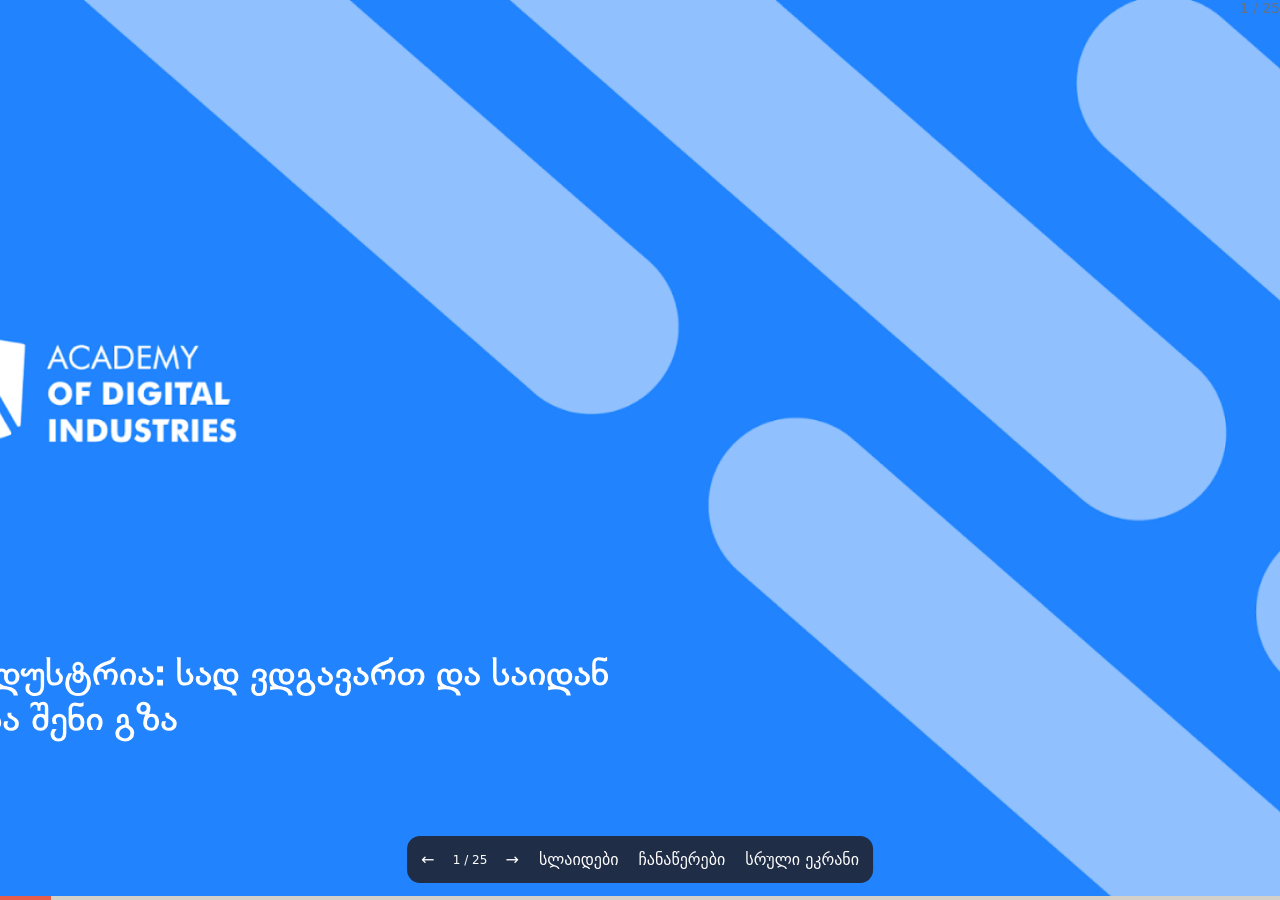
<file: workshop_01/index.html>
<!doctype html>
<html lang="ka">
<head>
  <meta charset="UTF-8"><meta name="viewport" content="width=device-width, initial-scale=1.0">
  <meta name="description" content="ვორკშოპი 1: AI-ს ამბავი"><title>ვორკშოპი 1: AI-ს ამბავი</title>
  <link rel="stylesheet" href="styles.css">
</head>
<body>
  <main class="deck-shell" aria-label="ვორკშოპი 1: AI-ს ამბავი პრეზენტაცია">
    <section id="stage" class="stage" aria-live="polite"></section>
    <aside id="notes" class="notes" aria-label="სპიკერის ჩანაწერები" hidden></aside>
    <div class="progress" aria-hidden="true"><span id="progressBar"></span></div>
    <nav class="controls" aria-label="პრეზენტაციის მართვა">
      <button id="prevButton" class="icon-button" type="button" aria-label="წინა სლაიდი">←</button><span id="counter" class="counter" aria-live="polite"></span>
      <button id="nextButton" class="icon-button" type="button" aria-label="შემდეგი სლაიდი">→</button><button id="overviewButton" class="text-button" type="button">სლაიდები</button>
      <button id="notesButton" class="text-button" type="button">ჩანაწერები</button><button id="fullscreenButton" class="text-button" type="button">სრული ეკრანი</button>
    </nav>
  </main>
  <dialog id="overview" class="overview-dialog" aria-label="სლაიდების მიმოხილვა"><div class="overview-header"><h2>სლაიდების მიმოხილვა</h2><button id="closeOverview" class="icon-button" type="button" aria-label="დახურვა">×</button></div><div id="overviewGrid" class="overview-grid"></div></dialog>
  <script src="app.js"></script>
</body>
</html>
</file>
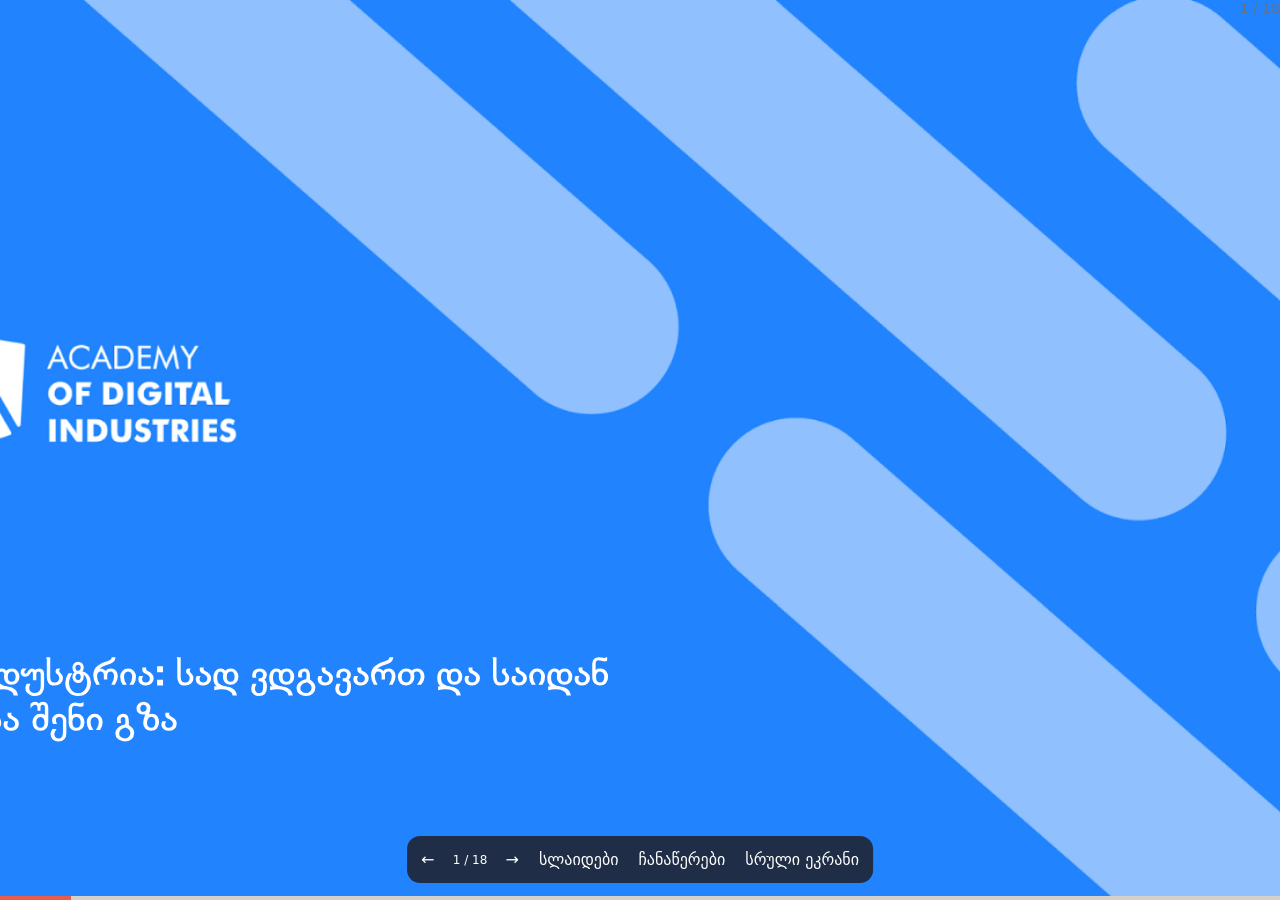
<file: workshop_02/index.html>
<!doctype html>
<html lang="ka">
<head>
  <meta charset="UTF-8">
  <meta name="viewport" content="width=device-width, initial-scale=1.0">
  <meta name="description" content="AI ბიზნესში და AI ყოველდღე">
  <title>ვორკშოპი 2</title>
  <link rel="stylesheet" href="../workshop_01/styles.css">
  <link rel="stylesheet" href="../workshops.css">
</head>
<body>
  <main class="deck-shell" aria-label="ვორკშოპის პრეზენტაცია">
    <section id="stage" class="stage" aria-live="polite"></section>
    <aside id="notes" class="notes" aria-label="სპიკერის ჩანაწერები" hidden></aside>
    <div class="progress" aria-hidden="true"><span id="progressBar"></span></div>
    <nav class="controls" aria-label="პრეზენტაციის მართვა">
      <button id="prevButton" class="icon-button" type="button" aria-label="წინა სლაიდი">←</button>
      <span id="counter" class="counter" aria-live="polite"></span>
      <button id="nextButton" class="icon-button" type="button" aria-label="შემდეგი სლაიდი">→</button>
      <button id="overviewButton" class="text-button" type="button">სლაიდები</button>
      <button id="notesButton" class="text-button" type="button">ჩანაწერები</button>
      <button id="fullscreenButton" class="text-button" type="button">სრული ეკრანი</button>
    </nav>
  </main>
  <dialog id="overview" class="overview-dialog" aria-label="სლაიდების მიმოხილვა">
    <div class="overview-header"><h2>სლაიდების მიმოხილვა</h2><button id="closeOverview" class="icon-button" type="button" aria-label="დახურვა">×</button></div>
    <div id="overviewGrid" class="overview-grid"></div>
  </dialog>
  <script src="../workshops.js"></script>
  <script src="../workshop_deck.js"></script>
</body>
</html>
</file>
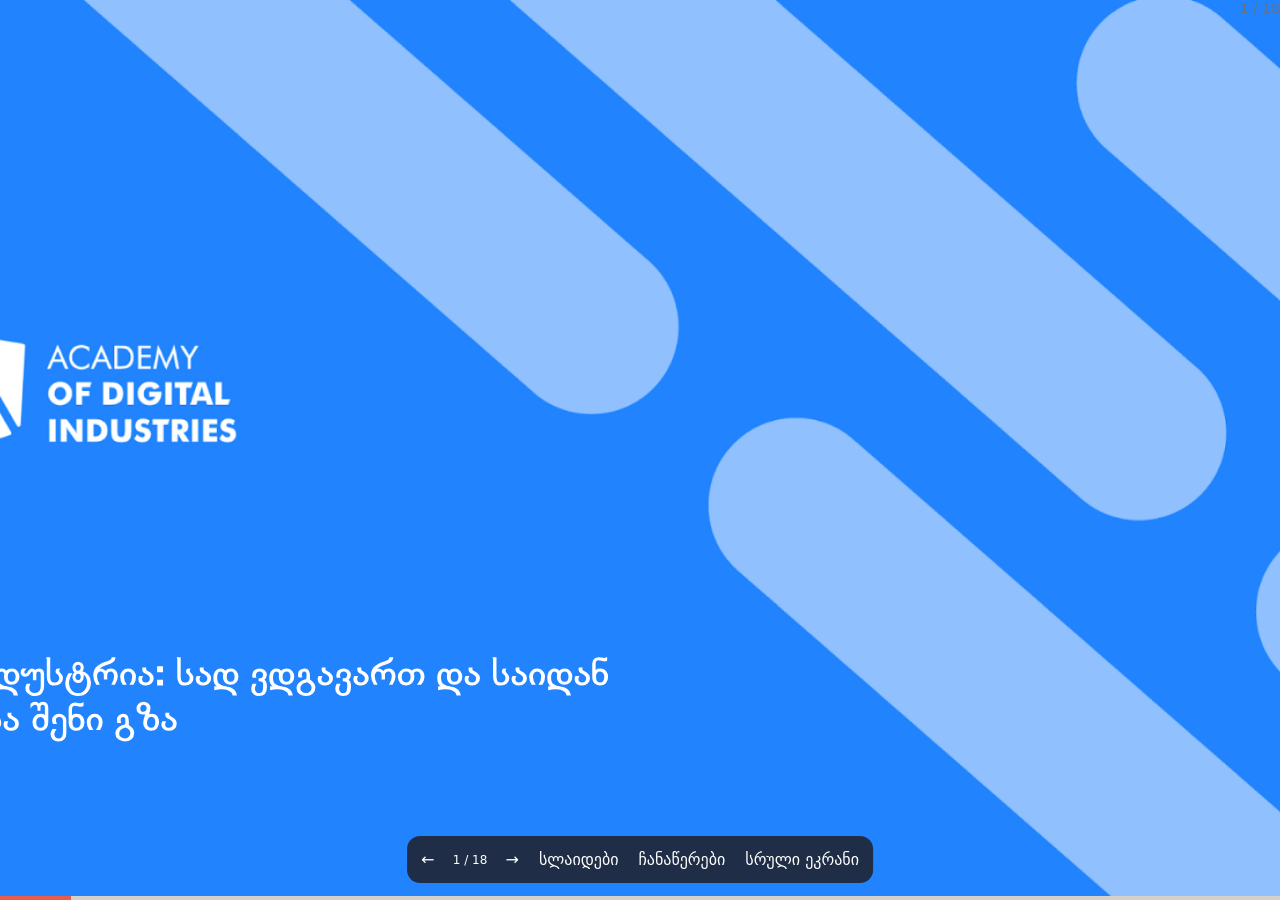
<file: workshop_03/index.html>
<!doctype html>
<html lang="ka">
<head>
  <meta charset="UTF-8">
  <meta name="viewport" content="width=device-width, initial-scale=1.0">
  <meta name="description" content="პრომპტის ინჟინერია და ვიზუალური კონტენტის შექმნა">
  <title>ვორკშოპი 3</title>
  <link rel="stylesheet" href="../workshop_01/styles.css">
  <link rel="stylesheet" href="../workshops.css">
</head>
<body>
  <main class="deck-shell" aria-label="ვორკშოპის პრეზენტაცია">
    <section id="stage" class="stage" aria-live="polite"></section>
    <aside id="notes" class="notes" aria-label="სპიკერის ჩანაწერები" hidden></aside>
    <div class="progress" aria-hidden="true"><span id="progressBar"></span></div>
    <nav class="controls" aria-label="პრეზენტაციის მართვა">
      <button id="prevButton" class="icon-button" type="button" aria-label="წინა სლაიდი">←</button>
      <span id="counter" class="counter" aria-live="polite"></span>
      <button id="nextButton" class="icon-button" type="button" aria-label="შემდეგი სლაიდი">→</button>
      <button id="overviewButton" class="text-button" type="button">სლაიდები</button>
      <button id="notesButton" class="text-button" type="button">ჩანაწერები</button>
      <button id="fullscreenButton" class="text-button" type="button">სრული ეკრანი</button>
    </nav>
  </main>
  <dialog id="overview" class="overview-dialog" aria-label="სლაიდების მიმოხილვა">
    <div class="overview-header"><h2>სლაიდების მიმოხილვა</h2><button id="closeOverview" class="icon-button" type="button" aria-label="დახურვა">×</button></div>
    <div id="overviewGrid" class="overview-grid"></div>
  </dialog>
  <script src="../workshops.js"></script>
  <script src="../workshop_deck.js"></script>
</body>
</html>
</file>
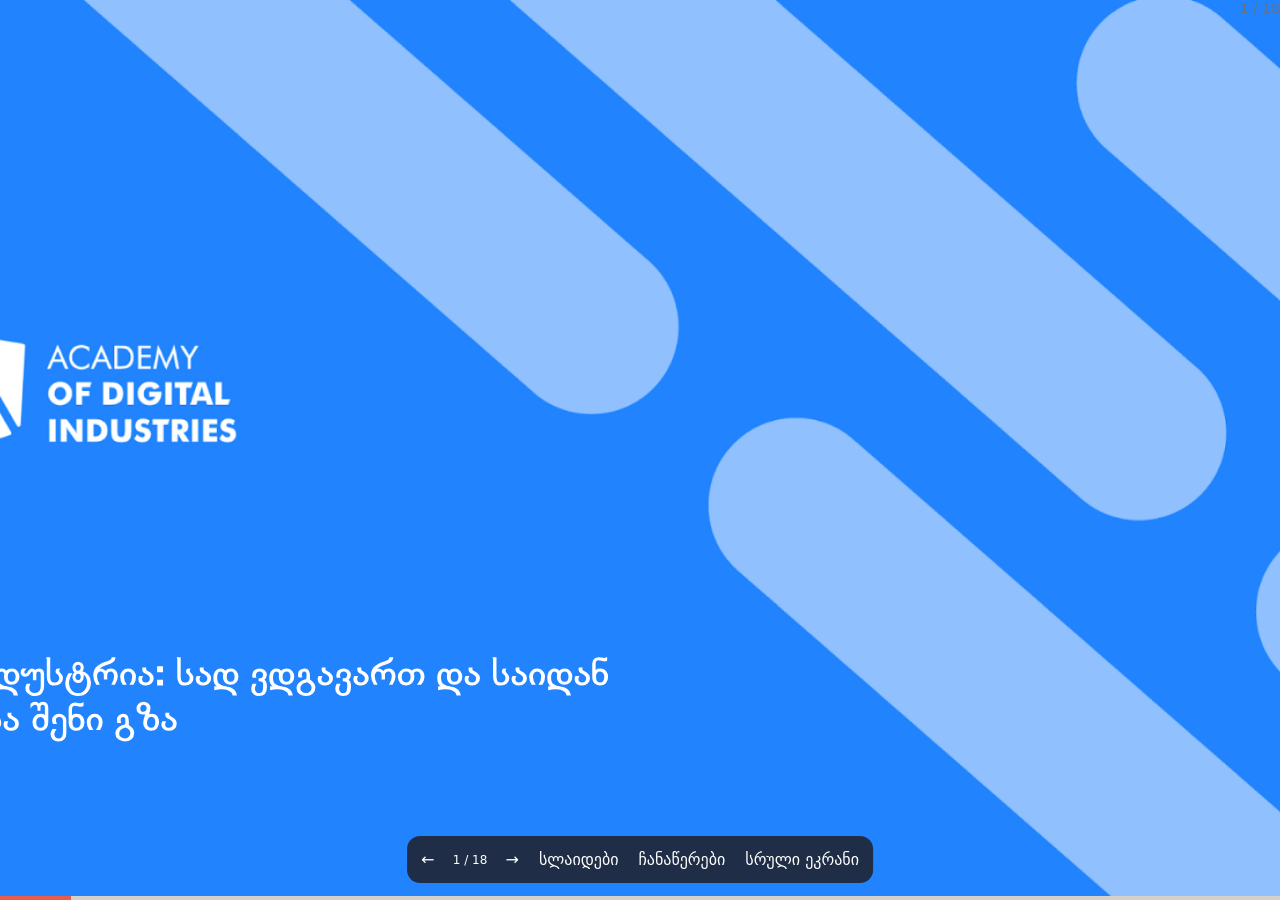
<file: workshop_04/index.html>
<!doctype html>
<html lang="ka">
<head>
  <meta charset="UTF-8">
  <meta name="viewport" content="width=device-width, initial-scale=1.0">
  <meta name="description" content="E-commerce და სოციალური მედია: რეკომენდაციული სისტემები და პერსონალიზაცია">
  <title>ვორკშოპი 4</title>
  <link rel="stylesheet" href="../workshop_01/styles.css">
  <link rel="stylesheet" href="../workshops.css">
</head>
<body>
  <main class="deck-shell" aria-label="ვორკშოპის პრეზენტაცია">
    <section id="stage" class="stage" aria-live="polite"></section>
    <aside id="notes" class="notes" aria-label="სპიკერის ჩანაწერები" hidden></aside>
    <div class="progress" aria-hidden="true"><span id="progressBar"></span></div>
    <nav class="controls" aria-label="პრეზენტაციის მართვა">
      <button id="prevButton" class="icon-button" type="button" aria-label="წინა სლაიდი">←</button>
      <span id="counter" class="counter" aria-live="polite"></span>
      <button id="nextButton" class="icon-button" type="button" aria-label="შემდეგი სლაიდი">→</button>
      <button id="overviewButton" class="text-button" type="button">სლაიდები</button>
      <button id="notesButton" class="text-button" type="button">ჩანაწერები</button>
      <button id="fullscreenButton" class="text-button" type="button">სრული ეკრანი</button>
    </nav>
  </main>
  <dialog id="overview" class="overview-dialog" aria-label="სლაიდების მიმოხილვა">
    <div class="overview-header"><h2>სლაიდების მიმოხილვა</h2><button id="closeOverview" class="icon-button" type="button" aria-label="დახურვა">×</button></div>
    <div id="overviewGrid" class="overview-grid"></div>
  </dialog>
  <script src="../workshops.js"></script>
  <script src="../workshop_deck.js"></script>
</body>
</html>
</file>
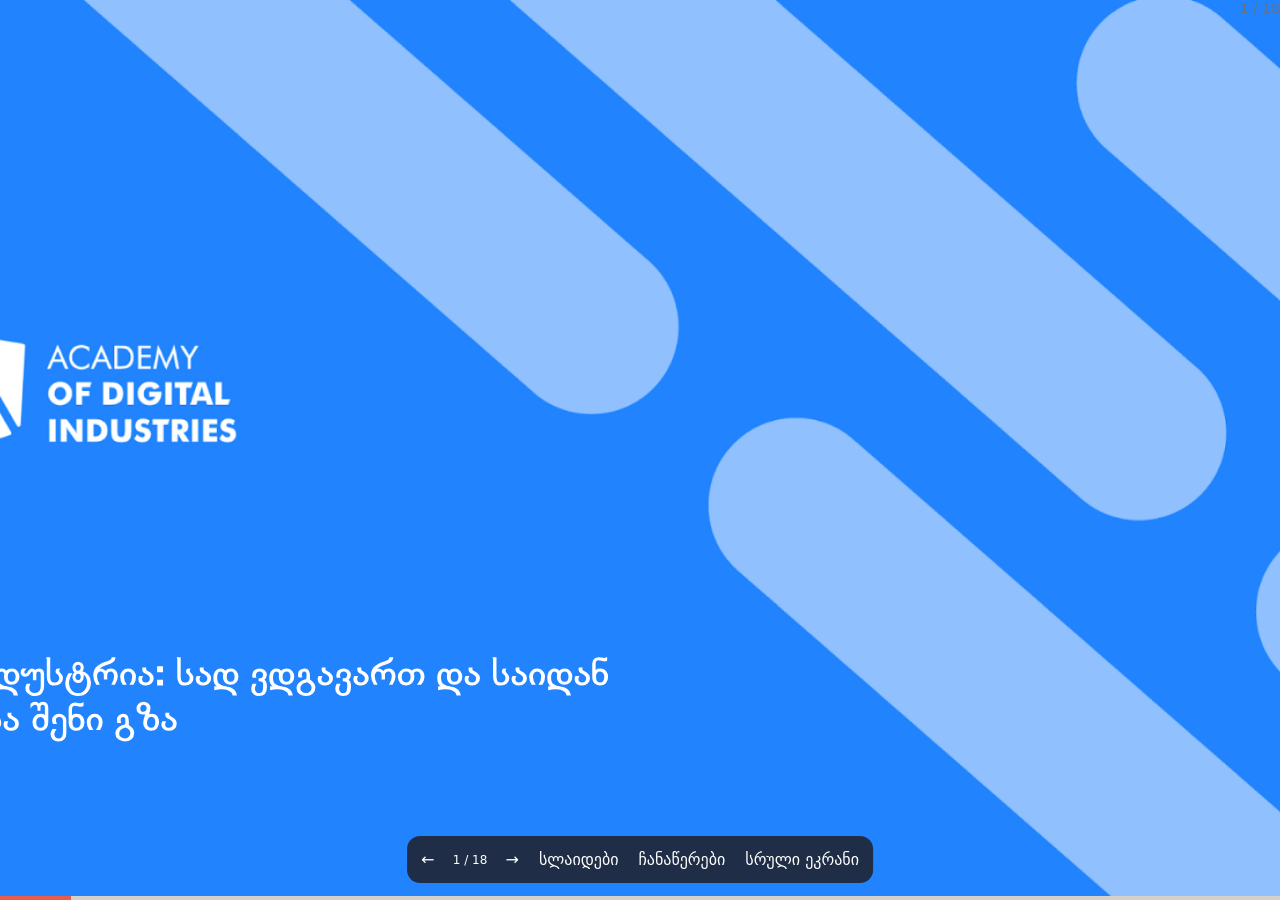
<file: workshop_05/index.html>
<!doctype html>
<html lang="ka">
<head>
  <meta charset="UTF-8">
  <meta name="viewport" content="width=device-width, initial-scale=1.0">
  <meta name="description" content="ყოველდღიური ამოცანების ავტომატიზაცია AI-ით და Zapier-ით">
  <title>ვორკშოპი 5</title>
  <link rel="stylesheet" href="../workshop_01/styles.css">
  <link rel="stylesheet" href="../workshops.css">
</head>
<body>
  <main class="deck-shell" aria-label="ვორკშოპის პრეზენტაცია">
    <section id="stage" class="stage" aria-live="polite"></section>
    <aside id="notes" class="notes" aria-label="სპიკერის ჩანაწერები" hidden></aside>
    <div class="progress" aria-hidden="true"><span id="progressBar"></span></div>
    <nav class="controls" aria-label="პრეზენტაციის მართვა">
      <button id="prevButton" class="icon-button" type="button" aria-label="წინა სლაიდი">←</button>
      <span id="counter" class="counter" aria-live="polite"></span>
      <button id="nextButton" class="icon-button" type="button" aria-label="შემდეგი სლაიდი">→</button>
      <button id="overviewButton" class="text-button" type="button">სლაიდები</button>
      <button id="notesButton" class="text-button" type="button">ჩანაწერები</button>
      <button id="fullscreenButton" class="text-button" type="button">სრული ეკრანი</button>
    </nav>
  </main>
  <dialog id="overview" class="overview-dialog" aria-label="სლაიდების მიმოხილვა">
    <div class="overview-header"><h2>სლაიდების მიმოხილვა</h2><button id="closeOverview" class="icon-button" type="button" aria-label="დახურვა">×</button></div>
    <div id="overviewGrid" class="overview-grid"></div>
  </dialog>
  <script src="../workshops.js"></script>
  <script src="../workshop_deck.js"></script>
</body>
</html>
</file>
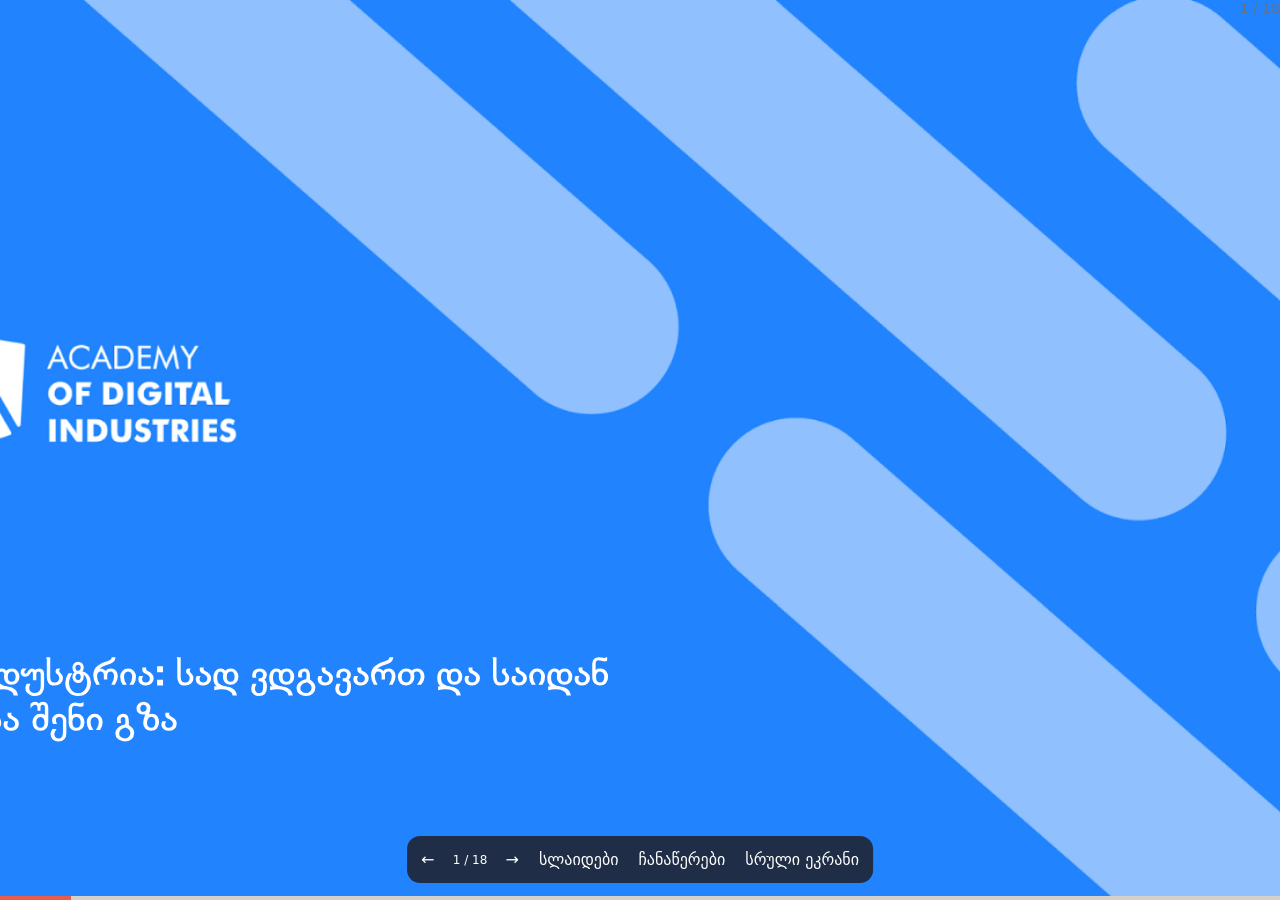
<file: workshop_06/index.html>
<!doctype html>
<html lang="ka">
<head>
  <meta charset="UTF-8">
  <meta name="viewport" content="width=device-width, initial-scale=1.0">
  <meta name="description" content="AI მონაცემთა ანალიზისა და გადაწყვეტილების მხარდაჭერისთვის">
  <title>ვორკშოპი 6</title>
  <link rel="stylesheet" href="../workshop_01/styles.css">
  <link rel="stylesheet" href="../workshops.css">
</head>
<body>
  <main class="deck-shell" aria-label="ვორკშოპის პრეზენტაცია">
    <section id="stage" class="stage" aria-live="polite"></section>
    <aside id="notes" class="notes" aria-label="სპიკერის ჩანაწერები" hidden></aside>
    <div class="progress" aria-hidden="true"><span id="progressBar"></span></div>
    <nav class="controls" aria-label="პრეზენტაციის მართვა">
      <button id="prevButton" class="icon-button" type="button" aria-label="წინა სლაიდი">←</button>
      <span id="counter" class="counter" aria-live="polite"></span>
      <button id="nextButton" class="icon-button" type="button" aria-label="შემდეგი სლაიდი">→</button>
      <button id="overviewButton" class="text-button" type="button">სლაიდები</button>
      <button id="notesButton" class="text-button" type="button">ჩანაწერები</button>
      <button id="fullscreenButton" class="text-button" type="button">სრული ეკრანი</button>
    </nav>
  </main>
  <dialog id="overview" class="overview-dialog" aria-label="სლაიდების მიმოხილვა">
    <div class="overview-header"><h2>სლაიდების მიმოხილვა</h2><button id="closeOverview" class="icon-button" type="button" aria-label="დახურვა">×</button></div>
    <div id="overviewGrid" class="overview-grid"></div>
  </dialog>
  <script src="../workshops.js"></script>
  <script src="../workshop_deck.js"></script>
</body>
</html>
</file>
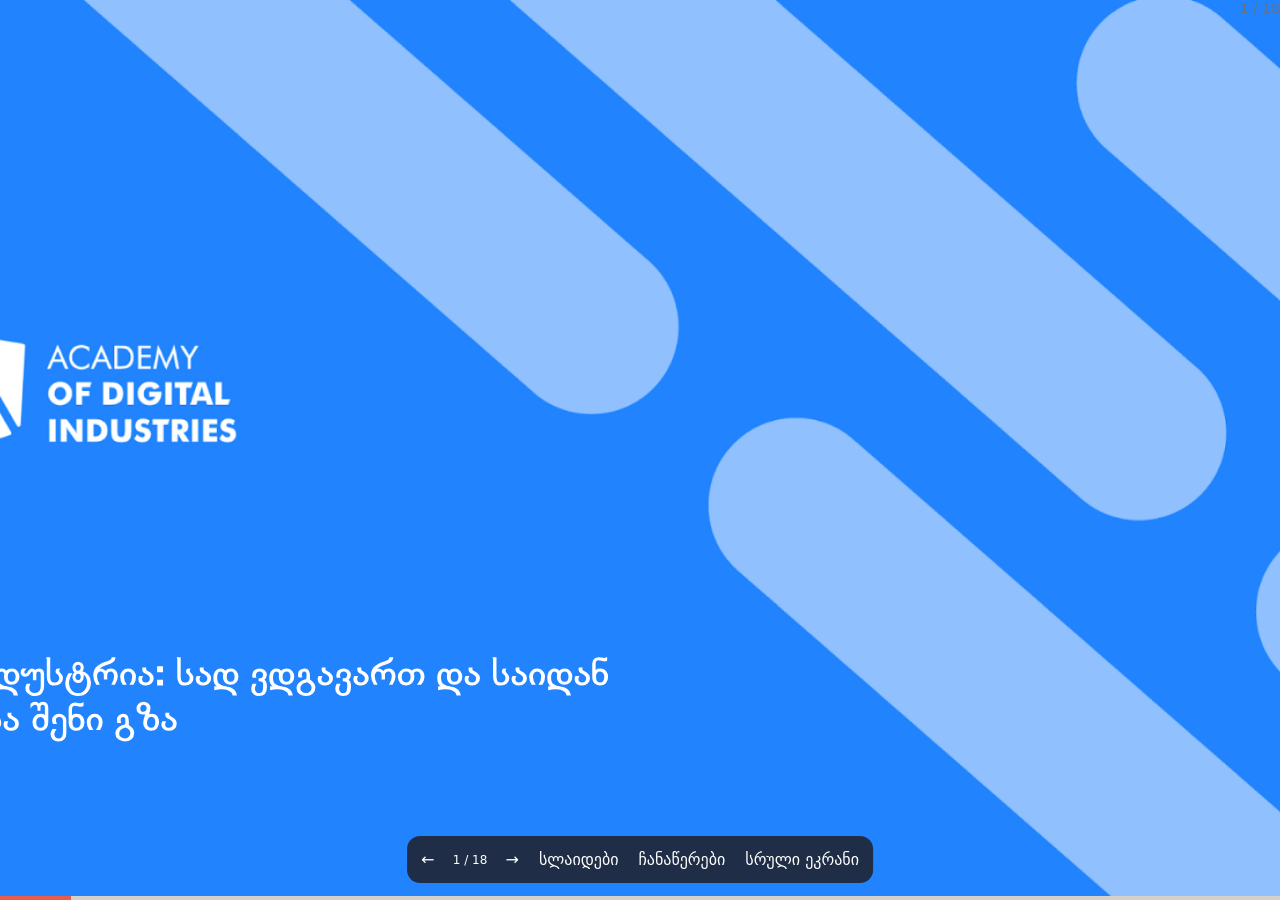
<file: workshop_07/index.html>
<!doctype html>
<html lang="ka">
<head>
  <meta charset="UTF-8">
  <meta name="viewport" content="width=device-width, initial-scale=1.0">
  <meta name="description" content="Voice AI: პოდკასტები, აუდიოწიგნები და ასისტენტები">
  <title>ვორკშოპი 7</title>
  <link rel="stylesheet" href="../workshop_01/styles.css">
  <link rel="stylesheet" href="../workshops.css">
</head>
<body>
  <main class="deck-shell" aria-label="ვორკშოპის პრეზენტაცია">
    <section id="stage" class="stage" aria-live="polite"></section>
    <aside id="notes" class="notes" aria-label="სპიკერის ჩანაწერები" hidden></aside>
    <div class="progress" aria-hidden="true"><span id="progressBar"></span></div>
    <nav class="controls" aria-label="პრეზენტაციის მართვა">
      <button id="prevButton" class="icon-button" type="button" aria-label="წინა სლაიდი">←</button>
      <span id="counter" class="counter" aria-live="polite"></span>
      <button id="nextButton" class="icon-button" type="button" aria-label="შემდეგი სლაიდი">→</button>
      <button id="overviewButton" class="text-button" type="button">სლაიდები</button>
      <button id="notesButton" class="text-button" type="button">ჩანაწერები</button>
      <button id="fullscreenButton" class="text-button" type="button">სრული ეკრანი</button>
    </nav>
  </main>
  <dialog id="overview" class="overview-dialog" aria-label="სლაიდების მიმოხილვა">
    <div class="overview-header"><h2>სლაიდების მიმოხილვა</h2><button id="closeOverview" class="icon-button" type="button" aria-label="დახურვა">×</button></div>
    <div id="overviewGrid" class="overview-grid"></div>
  </dialog>
  <script src="../workshops.js"></script>
  <script src="../workshop_deck.js"></script>
</body>
</html>
</file>
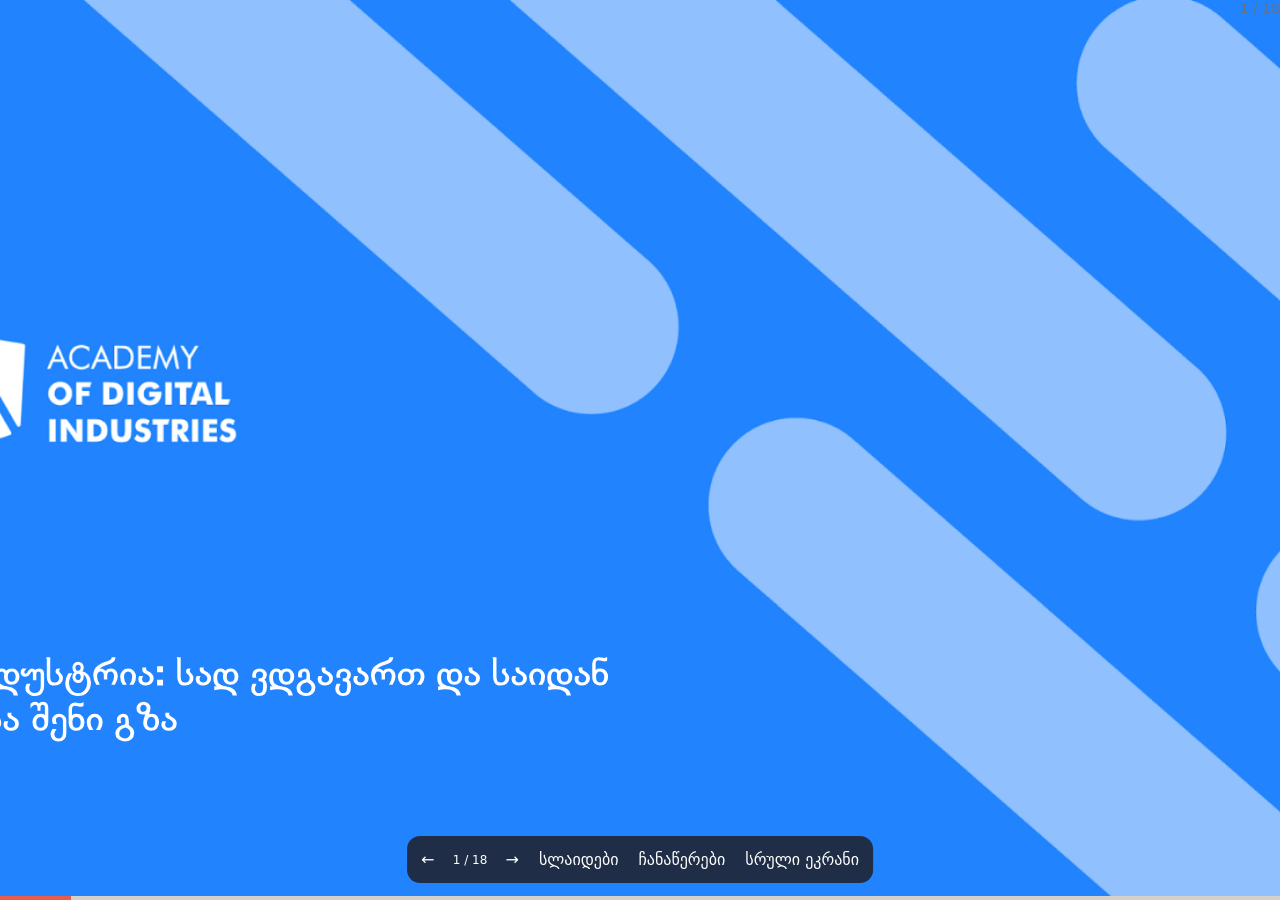
<file: workshop_08/index.html>
<!doctype html>
<html lang="ka">
<head>
  <meta charset="UTF-8">
  <meta name="viewport" content="width=device-width, initial-scale=1.0">
  <meta name="description" content="AI ვიდეოების შექმნა Synthesia-ით">
  <title>ვორკშოპი 8</title>
  <link rel="stylesheet" href="../workshop_01/styles.css">
  <link rel="stylesheet" href="../workshops.css">
</head>
<body>
  <main class="deck-shell" aria-label="ვორკშოპის პრეზენტაცია">
    <section id="stage" class="stage" aria-live="polite"></section>
    <aside id="notes" class="notes" aria-label="სპიკერის ჩანაწერები" hidden></aside>
    <div class="progress" aria-hidden="true"><span id="progressBar"></span></div>
    <nav class="controls" aria-label="პრეზენტაციის მართვა">
      <button id="prevButton" class="icon-button" type="button" aria-label="წინა სლაიდი">←</button>
      <span id="counter" class="counter" aria-live="polite"></span>
      <button id="nextButton" class="icon-button" type="button" aria-label="შემდეგი სლაიდი">→</button>
      <button id="overviewButton" class="text-button" type="button">სლაიდები</button>
      <button id="notesButton" class="text-button" type="button">ჩანაწერები</button>
      <button id="fullscreenButton" class="text-button" type="button">სრული ეკრანი</button>
    </nav>
  </main>
  <dialog id="overview" class="overview-dialog" aria-label="სლაიდების მიმოხილვა">
    <div class="overview-header"><h2>სლაიდების მიმოხილვა</h2><button id="closeOverview" class="icon-button" type="button" aria-label="დახურვა">×</button></div>
    <div id="overviewGrid" class="overview-grid"></div>
  </dialog>
  <script src="../workshops.js"></script>
  <script src="../workshop_deck.js"></script>
</body>
</html>
</file>
<file: workshop_01/styles.css>
:root{--ink:#202534;--paper:#fffdf8;--muted:#687084;--coral:#e75d4c;--blue:#536df5;--mint:#2ba88b;--line:#dedbd2}*{box-sizing:border-box}body{margin:0;background:#202534;color:var(--ink);font-family:"Noto Sans Georgian","DejaVu Sans",sans-serif}button{font:inherit;cursor:pointer}button:focus-visible{outline:3px solid var(--blue);outline-offset:3px}.deck-shell{height:100vh;overflow:hidden;background:var(--paper)}.stage{height:100%;padding:clamp(32px,5vw,84px) clamp(28px,7vw,120px) 78px}.slide{max-width:1680px;height:100%;margin:auto;display:flex;flex-direction:column;justify-content:center;gap:clamp(18px,3vh,34px);position:relative}.number{position:absolute;right:0;top:0;font-size:14px;color:var(--muted)}.eyebrow{font-size:14px;font-weight:700;letter-spacing:.08em;text-transform:uppercase;color:var(--coral)}h1,h2,h3,p{margin:0}h1{max-width:1000px;font-size:clamp(42px,6vw,100px);line-height:1.08;letter-spacing:-.05em}h2{font-size:clamp(34px,4.5vw,70px);line-height:1.08;letter-spacing:-.04em}h3{font-size:clamp(18px,2vw,27px)}.lead{max-width:880px;font-size:clamp(18px,2vw,30px);line-height:1.45;color:#475061}.two{display:grid;grid-template-columns:1fr 1fr;gap:clamp(28px,6vw,95px);align-items:center}.bullets{padding:0;margin:0;list-style:none;display:grid;gap:12px;font-size:clamp(17px,1.7vw,25px);line-height:1.35}.bullets li{display:flex;gap:12px}.bullets li:before{content:"";width:11px;height:11px;flex:none;margin-top:.45em;border-radius:50%;background:var(--coral)}.visual{min-height:260px;display:flex;align-items:center;justify-content:center}.image-slide{padding:0!important;max-width:none!important}.image-slide img{width:100%;height:100%;object-fit:contain;background:#10131d;display:block}.bubble{width:min(36vw,440px);aspect-ratio:1;border-radius:50%;background:radial-gradient(circle at 35% 25%,#fff,#dce6ff);position:relative;border:1px solid #d3d9e8}.bubble span{position:absolute;display:grid;place-items:center;width:clamp(72px,9vw,125px);aspect-ratio:1;border-radius:50%;font-weight:700;box-shadow:0 11px 25px #1e243020;animation:float 5s ease-in-out infinite}.bubble span:nth-child(1){background:#ffd9c8;top:-7%;left:12%}.bubble span:nth-child(2){background:#d9f1e8;right:-6%;top:34%;animation-delay:-1.5s}.bubble span:nth-child(3){background:#fff0c7;bottom:-4%;left:25%;animation-delay:-3s}.board{width:min(40vw,500px);padding:24px;border-radius:22px;background:#fff;border:1px solid var(--line);box-shadow:0 16px 32px #20253412}.flow,.cards,.landscape,.tools,.takeaways{display:grid;gap:12px}.flow,.cards,.takeaways{grid-template-columns:repeat(3,1fr)}.flow div,.cards article,.takeaways div{padding:18px;border-radius:18px;background:#fff;border:1px solid var(--line);box-shadow:0 10px 25px #2025340c}.flow b,.cards b,.takeaways b{display:block;font-size:30px;color:var(--coral);margin-bottom:10px}.flow div{animation:rise .55s both}.flow div:nth-child(2){animation-delay:.15s}.flow div:nth-child(3){animation-delay:.3s}.token-line{display:flex;flex-wrap:wrap;gap:8px;align-items:center}.token{padding:13px 16px;border-radius:12px;background:#dce6ff;font-size:clamp(18px,2vw,27px);animation:pop .4s both}.token:nth-child(2){background:#ffd9c8;animation-delay:.1s}.token:nth-child(3){background:#d9f1e8;animation-delay:.2s}.token:nth-child(4){background:#fff0c7;animation-delay:.3s}.predict{display:grid;gap:12px}.predict .sentence{padding:16px;border-radius:14px;background:#f2efe8;font-size:24px}.choice{padding:12px;border-radius:12px;background:#fff;border:1px solid var(--line);animation:rise .5s both}.choice:first-of-type{border-color:var(--mint);background:#e3f5ef}.network{width:min(40vw,500px);display:grid;grid-template-columns:repeat(4,1fr);gap:24px;align-items:center}.network div{display:grid;gap:13px}.network span{width:30px;aspect-ratio:1;border-radius:50%;background:var(--blue);box-shadow:0 0 0 7px #dce6ff;animation:pulse 2.4s infinite}.network div:nth-child(2) span{background:var(--coral);animation-delay:.4s}.network div:nth-child(3) span{background:var(--mint);animation-delay:.8s}.network div:nth-child(4) span{background:#e6ad2f;animation-delay:1.2s}.landscape{grid-template-columns:repeat(3,1fr);width:min(40vw,570px)}.landscape div{min-height:110px;padding:16px;border-radius:18px;font-weight:700}.landscape div:nth-child(1),.landscape div:nth-child(5){background:#dce6ff}.landscape div:nth-child(2){background:#ffd9c8}.landscape div:nth-child(3){background:#d9f1e8}.landscape div:nth-child(4){background:#fff0c7}.landscape div:nth-child(6){background:#e7ddfa}.tools{grid-template-columns:repeat(3,1fr)}.tools div{padding:14px;border:1px solid var(--line);border-radius:14px;background:#fff}.tools b{display:block;color:var(--coral)}.quiz,.warning,.game-card,.score{padding:20px;border-radius:20px;background:#e9eefc}.answers{display:flex;flex-wrap:wrap;gap:8px;margin-top:12px}.answers button,.timer-controls button{border:1px solid #bbc5e6;border-radius:10px;padding:9px 12px;background:#fff;color:var(--ink)}.feedback{min-height:24px;margin-top:10px;color:#3e5088;font-size:14px}.game{display:grid;grid-template-columns:1fr 260px;gap:20px}.game-card{background:#fff;border:1px solid var(--line);font-size:clamp(18px,1.8vw,26px);line-height:1.5}.score{background:#fce8e2}.score strong{font-size:45px;color:var(--coral)}.break{text-align:center;align-items:center}.timer{font-size:clamp(76px,12vw,176px);font-weight:700;color:var(--coral);font-variant-numeric:tabular-nums;letter-spacing:-.08em}.timer-controls{display:flex;gap:10px}.prompt{font-size:clamp(18px,2vw,28px);max-width:680px}.warning{background:#fff0c7}.habits{display:flex;flex-wrap:wrap;gap:10px}.habits div{padding:12px;background:#fff;border:1px solid #f0d57e;border-radius:12px;font-weight:700}
body.export-mode .controls,body.export-mode .progress,body.export-mode .notes,body.export-mode .overview-dialog{display:none!important}
@page{size:13.333in 7.5in;margin:0}
@media print{
  html,body{width:13.333in;height:auto;margin:0;background:#fff!important}
  .deck-shell{width:13.333in;height:auto!important;min-height:0;overflow:visible!important}
  .stage{width:13.333in;height:auto!important;padding:0!important;overflow:visible!important}
  .print-page{position:relative;width:13.333in;height:7.5in;overflow:hidden;background:var(--paper);break-after:page;page-break-after:always}
  .print-page:last-child{break-after:auto;page-break-after:auto}
  .print-page>.slide{width:100%;height:100%;min-height:0;max-width:none!important;margin:0;padding:.55in .75in;overflow:hidden}
  .print-page>.image-slide{padding:0!important}
  .print-page>.image-slide img{width:100%;height:100%;object-fit:contain}
  .controls,.progress,.notes,.overview-dialog{display:none!important}
  .answers button,.timer-controls{display:none!important}
  *,*:before,*:after{animation:none!important;transition:none!important}
}.stage{height:100%;padding:clamp(32px,5vw,84px) clamp(28px,7vw,120px) 78px}.slide{max-width:1680px;height:100%;margin:auto;display:flex;flex-direction:column;justify-content:center;gap:clamp(18px,3vh,34px);position:relative}.number{position:absolute;right:0;top:0;font-size:14px;color:var(--muted)}.eyebrow{font-size:14px;font-weight:700;letter-spacing:.08em;text-transform:uppercase;color:var(--coral)}h1,h2,h3,p{margin:0}h1{max-width:1000px;font-size:clamp(42px,6vw,100px);line-height:1.08;letter-spacing:-.05em}h2{font-size:clamp(34px,4.5vw,70px);line-height:1.08;letter-spacing:-.04em}h3{font-size:clamp(18px,2vw,27px)}.lead{max-width:880px;font-size:clamp(18px,2vw,30px);line-height:1.45;color:#475061}.two{display:grid;grid-template-columns:1fr 1fr;gap:clamp(28px,6vw,95px);align-items:center}.bullets{padding:0;margin:0;list-style:none;display:grid;gap:12px;font-size:clamp(17px,1.7vw,25px);line-height:1.35}.bullets li{display:flex;gap:12px}.bullets li:before{content:"";width:11px;height:11px;flex:none;margin-top:.45em;border-radius:50%;background:var(--coral)}.visual{min-height:260px;display:flex;align-items:center;justify-content:center}.image-slide{padding:0!important;max-width:none!important}.image-slide img{width:100%;height:100%;object-fit:contain;background:#10131d;display:block}.bubble{width:min(36vw,440px);aspect-ratio:1;border-radius:50%;background:radial-gradient(circle at 35% 25%,#fff,#dce6ff);position:relative;border:1px solid #d3d9e8}.bubble span{position:absolute;display:grid;place-items:center;width:clamp(72px,9vw,125px);aspect-ratio:1;border-radius:50%;font-weight:700;box-shadow:0 11px 25px #1e243020;animation:float 5s ease-in-out infinite}.bubble span:nth-child(1){background:#ffd9c8;top:-7%;left:12%}.bubble span:nth-child(2){background:#d9f1e8;right:-6%;top:34%;animation-delay:-1.5s}.bubble span:nth-child(3){background:#fff0c7;bottom:-4%;left:25%;animation-delay:-3s}.board{width:min(40vw,500px);padding:24px;border-radius:22px;background:#fff;border:1px solid var(--line);box-shadow:0 16px 32px #20253412}.flow,.cards,.landscape,.tools,.takeaways{display:grid;gap:12px}.flow,.cards,.takeaways{grid-template-columns:repeat(3,1fr)}.flow div,.cards article,.takeaways div{padding:18px;border-radius:18px;background:#fff;border:1px solid var(--line);box-shadow:0 10px 25px #2025340c}.flow b,.cards b,.takeaways b{display:block;font-size:30px;color:var(--coral);margin-bottom:10px}.flow div{animation:rise .55s both}.flow div:nth-child(2){animation-delay:.15s}.flow div:nth-child(3){animation-delay:.3s}.token-line{display:flex;flex-wrap:wrap;gap:8px;align-items:center}.token{padding:13px 16px;border-radius:12px;background:#dce6ff;font-size:clamp(18px,2vw,27px);animation:pop .4s both}.token:nth-child(2){background:#ffd9c8;animation-delay:.1s}.token:nth-child(3){background:#d9f1e8;animation-delay:.2s}.token:nth-child(4){background:#fff0c7;animation-delay:.3s}.predict{display:grid;gap:12px}.predict .sentence{padding:16px;border-radius:14px;background:#f2efe8;font-size:24px}.choice{padding:12px;border-radius:12px;background:#fff;border:1px solid var(--line);animation:rise .5s both}.choice:first-of-type{border-color:var(--mint);background:#e3f5ef}.network{width:min(40vw,500px);display:grid;grid-template-columns:repeat(4,1fr);gap:24px;align-items:center}.network div{display:grid;gap:13px}.network span{width:30px;aspect-ratio:1;border-radius:50%;background:var(--blue);box-shadow:0 0 0 7px #dce6ff;animation:pulse 2.4s infinite}.network div:nth-child(2) span{background:var(--coral);animation-delay:.4s}.network div:nth-child(3) span{background:var(--mint);animation-delay:.8s}.network div:nth-child(4) span{background:#e6ad2f;animation-delay:1.2s}.landscape{grid-template-columns:repeat(3,1fr);width:min(40vw,570px)}.landscape div{min-height:110px;padding:16px;border-radius:18px;font-weight:700}.landscape div:nth-child(1),.landscape div:nth-child(5){background:#dce6ff}.landscape div:nth-child(2){background:#ffd9c8}.landscape div:nth-child(3){background:#d9f1e8}.landscape div:nth-child(4){background:#fff0c7}.landscape div:nth-child(6){background:#e7ddfa}.tools{grid-template-columns:repeat(3,1fr)}.tools div{padding:14px;border:1px solid var(--line);border-radius:14px;background:#fff}.tools b{display:block;color:var(--coral)}.quiz,.warning,.game-card,.score{padding:20px;border-radius:20px;background:#e9eefc}.answers{display:flex;flex-wrap:wrap;gap:8px;margin-top:12px}.answers button,.timer-controls button{border:1px solid #bbc5e6;border-radius:10px;padding:9px 12px;background:#fff;color:var(--ink)}.feedback{min-height:24px;margin-top:10px;color:#3e5088;font-size:14px}.game{display:grid;grid-template-columns:1fr 260px;gap:20px}.game-card{background:#fff;border:1px solid var(--line);font-size:clamp(18px,1.8vw,26px);line-height:1.5}.score{background:#fce8e2}.score strong{font-size:45px;color:var(--coral)}.break{text-align:center;align-items:center}.timer{font-size:clamp(76px,12vw,176px);font-weight:700;color:var(--coral);font-variant-numeric:tabular-nums;letter-spacing:-.08em}.timer-controls{display:flex;gap:10px}.prompt{font-size:clamp(18px,2vw,28px);max-width:680px}.warning{background:#fff0c7}.habits{display:flex;flex-wrap:wrap;gap:10px}.habits div{padding:12px;background:#fff;border:1px solid #f0d57e;border-radius:12px;font-weight:700}
.placeholder{background:linear-gradient(130deg,#f4efe6,#e9eefc)}.placeholder-box{max-width:690px;padding:30px;border:2px dashed #9aa5b7;border-radius:18px;color:#576277}
.slide.qa-slide{align-items:center;justify-content:center;text-align:center;isolation:isolate;overflow:hidden}.qa-slide:before{content:"Q&A";position:absolute;inset:50% auto auto 50%;z-index:-1;transform:translate(-50%,-50%);font-size:clamp(180px,32vw,520px);font-weight:800;letter-spacing:-.12em;color:#536df50a;white-space:nowrap}.qa-content{display:grid;justify-items:center;gap:20px;animation:qa-enter .8s cubic-bezier(.2,.8,.2,1) both}.qa-content .eyebrow{padding:8px 14px;border:1px solid #e75d4c55;border-radius:999px;background:#fff8}.qa-content h1{display:flex;align-items:center;justify-content:center;gap:clamp(10px,2vw,28px);max-width:none;font-size:clamp(96px,17vw,250px);line-height:.8;letter-spacing:-.08em}.qa-content h1 span{background:linear-gradient(135deg,var(--ink),var(--blue));background-clip:text;-webkit-background-clip:text;color:transparent}.qa-content h1 em{font-size:.55em;font-style:normal;color:var(--coral);animation:qa-pulse 2.4s ease-in-out infinite}.qa-content p{font-size:clamp(20px,2.2vw,34px);color:#475061}.qa-slide .number{color:#687084}@keyframes qa-enter{from{opacity:0;transform:translateY(22px) scale(.96)}to{opacity:1;transform:none}}@keyframes qa-pulse{50%{transform:scale(1.13);filter:drop-shadow(0 10px 16px #e75d4c30)}}
.controls{position:fixed;z-index:5;bottom:17px;left:50%;transform:translateX(-50%);display:flex;align-items:center;gap:6px;padding:7px;border-radius:13px;background:#202534e8;color:#fff}.controls button{border:0;border-radius:8px;padding:7px;background:transparent;color:inherit}.controls button:hover{background:#ffffff1b}.counter{font-size:12px;min-width:45px;text-align:center}.progress{position:fixed;bottom:0;height:4px;width:100%;background:#d3d0c9}.progress span{display:block;height:100%;background:var(--coral);transition:width .2s}.notes{position:fixed;z-index:4;right:18px;bottom:72px;width:min(450px,calc(100vw - 36px));max-height:58vh;overflow:auto;padding:22px;border:1px solid var(--line);border-radius:16px;background:#fffdf8f7;box-shadow:0 18px 42px #20253428;backdrop-filter:blur(10px)}.notes h2{font-size:24px}.notes h3{font-size:15px;color:var(--coral);margin:15px 0 5px}.notes p{font-size:15px;line-height:1.58}.overview-dialog{width:min(1050px,94vw);max-height:85vh;border:0;border-radius:18px;padding:24px;background:var(--paper);color:var(--ink)}.overview-dialog::backdrop{background:#202534aa}.overview-header{display:flex;justify-content:space-between;align-items:center}.overview-grid{display:grid;grid-template-columns:repeat(4,1fr);gap:12px}.overview-item{min-height:100px;padding:13px;text-align:left;border:1px solid var(--line);border-radius:12px;background:#fff}.overview-item span{display:block;color:var(--coral);font-size:12px;margin-bottom:8px}@keyframes float{50%{transform:translateY(-10px)}}@keyframes rise{from{opacity:0;transform:translateY(18px)}to{opacity:1;transform:none}}@keyframes pop{from{opacity:0;transform:scale(.6)}to{opacity:1;transform:scale(1)}}@keyframes pulse{50%{transform:scale(1.27);box-shadow:0 0 0 12px #dce6ff}}@media(prefers-reduced-motion:reduce){*,*:before,*:after{animation-duration:.01ms!important;transition-duration:.01ms!important}}@media(max-width:720px){.stage{padding:32px 23px 74px}.slide{overflow:auto;justify-content:flex-start}.two,.game{grid-template-columns:1fr}.visual{min-height:160px}.bubble{width:220px}.flow,.cards,.takeaways{grid-template-columns:1fr}.landscape{width:100%}.overview-grid{grid-template-columns:repeat(2,1fr)}.controls{max-width:94vw}.controls button{font-size:11px}.tools{grid-template-columns:repeat(2,1fr)}.network{width:100%;gap:12px}}
.stage:has(.image-slide){padding:0}.image-slide img{object-fit:cover}.lecture-layout{width:min(42vw,560px);min-height:330px;position:relative;padding:18px;background:#203b78;border-radius:8px 36px 8px 36px;box-shadow:18px 18px 0 #dce6ff;overflow:hidden}.lecture-photo{height:100%;min-height:294px;overflow:hidden;border-radius:4px 28px 4px 28px}.lecture-photo img{width:100%;height:100%;object-fit:cover;object-position:center}.lecture-mark{position:absolute;right:0;bottom:0;padding:20px 26px;background:#f5d671;color:#203b78;font-size:clamp(32px,4vw,60px);font-weight:800;line-height:.82;letter-spacing:-.08em}.lecture-mark small{font-size:13px;letter-spacing:.04em}(max-width:720px){.lecture-layout{width:100%;min-height:250px}.lecture-photo{min-height:214px}}.stage:has(.mentor-slide){padding:0}.mentor-slide{font-family:Helvetica,"Helvetica Neue",Arial,sans-serif!important;background:#fff;overflow:hidden;display:block}.mentor-blue{position:absolute;inset:0 auto auto 50%;width:100vw;transform:translateX(-50%);height:43%;background:#2b82fb}.mentor-content{position:relative;z-index:1;max-width:1320px;height:calc(100% - 96px);margin:0 auto;padding:clamp(34px,5vw,78px);display:flex;gap:clamp(38px,6vw,100px);align-items:center}.mentor-profile{width:42%;align-self:center}.mentor-profile figure{margin:0;transform:translateY(8%)}.mentor-profile img{display:block;width:min(100%,480px);height:clamp(310px,38vw,500px);object-fit:cover;object-position:center;border-radius:28px;box-shadow:0 18px 38px #102d6430}.mentor-profile figcaption{margin-top:18px;color:#171a22;font-size:clamp(20px,2vw,31px);font-weight:700}.mentor-profile figcaption span{display:block;margin-top:6px;color:#6c6f76;font-size:clamp(13px,1.15vw,18px);font-weight:500}.mentor-details{flex:1;align-self:stretch;display:flex;flex-direction:column}.mentor-details header{height:43%;display:flex;align-items:center}.mentor-details h1{color:#fff;font-family:inherit;font-size:clamp(55px,7vw,110px);font-weight:800;letter-spacing:-.07em}.mentor-details ul{margin:clamp(38px,5vw,74px) 0 0;padding-left:1.25em;color:#171a22;font-size:clamp(17px,1.55vw,25px);font-weight:700;line-height:1.65}.mentor-slide footer{position:absolute;z-index:1;bottom:clamp(22px,3vw,48px);left:clamp(34px,5vw,78px);right:clamp(34px,5vw,78px);font-family:inherit}.mentor-slide hr{border:0;border-top:1px solid #dedede;margin:0 0 11px}.mentor-slide footer small{display:block;text-align:right;color:#6c6f76;font-size:12px}(max-width:720px){.mentor-blue{height:30%}.mentor-content{height:calc(100% - 65px);padding:28px 28px 72px;gap:22px;align-items:flex-start}.mentor-profile{width:45%;padding-top:60px}.mentor-profile figure{transform:none}.mentor-profile img{height:260px;border-radius:22px}.mentor-profile figcaption{font-size:17px}.mentor-details header{height:30%;align-items:flex-start;padding-top:55px}.mentor-details h1{font-size:48px}.mentor-details ul{margin-top:45px;font-size:14px;padding-left:1em}.mentor-slide footer{left:28px;right:28px;bottom:18px}.mentor-slide footer small{font-size:10px}}.agenda-slide{padding:clamp(32px,5vw,78px);font-family:"Noto Sans Georgian","DejaVu Sans",sans-serif}.agenda-slide header{margin-bottom:clamp(22px,4vh,50px)}.agenda-columns{display:flex;gap:clamp(24px,5vw,86px);max-width:1280px}.agenda-columns section{flex:1;display:flex;flex-direction:column;gap:10px}.agenda-columns article{display:grid;grid-template-columns:72px 1fr;column-gap:14px;align-items:start;padding:13px 0;border-top:1px solid #dedbd2}.agenda-columns article:last-child{border-bottom:1px solid #dedbd2}.agenda-columns b{grid-row:span 2;color:#e75d4c;font-size:clamp(27px,3vw,46px);line-height:1}.agenda-columns h3{font-size:clamp(15px,1.4vw,20px);color:#687084;margin:0}.agenda-columns p{font-size:clamp(16px,1.55vw,24px);line-height:1.3;margin:3px 0 0;font-weight:700}(max-width:720px){.agenda-slide{overflow:auto}.agenda-columns{flex-direction:column;gap:0}.agenda-columns article{grid-template-columns:56px 1fr}.agenda-columns p{font-size:16px}}.stage{position:relative}.agenda-columns article{grid-template-columns:82px 1fr}.agenda-columns .agenda-number{grid-column:1;grid-row:1;display:flex;flex-direction:column;gap:4px}.agenda-columns .agenda-number b{font-size:clamp(27px,3vw,46px);margin:0}.agenda-columns .agenda-number span{font-size:clamp(12px,1.05vw,16px);color:#687084;font-weight:700}.agenda-columns article>p{grid-column:2;grid-row:1;align-self:center;margin:0}.deck-footer{position:absolute;z-index:3;left:clamp(28px,5vw,78px);right:clamp(28px,5vw,78px);bottom:50px;font-family:Helvetica,"Helvetica Neue",Arial,sans-serif}.deck-footer hr{border:0;border-top:1px solid #dedede;margin:0 0 10px}.deck-footer small{display:block;text-align:right;color:#6c6f76;font-size:12px}(max-width:720px){.agenda-columns article{grid-template-columns:66px 1fr}.deck-footer{left:28px;right:28px;bottom:46px}.deck-footer small{font-size:10px}}
</file>
<file: workshops.css>
.workshop-slide .two{grid-template-columns:minmax(0,1.05fr) minmax(300px,.95fr);gap:clamp(28px,5vw,76px)}
.workshop-copy{display:grid;gap:18px}
.workshop-slide .bullets{gap:14px}
.workshop-slide .visual{width:100%;min-width:0}
.workshop-visual-grid,.workshop-flow,.workshop-matrix{width:100%;display:grid;gap:12px}
.workshop-visual-grid{grid-template-columns:repeat(2,minmax(0,1fr))}
.workshop-visual-grid article,.workshop-flow article,.workshop-matrix article,.workshop-prompt{min-width:0;padding:clamp(16px,2vw,25px);border:1px solid var(--line);border-radius:18px;background:#fff;box-shadow:0 10px 25px #2025340c}
.workshop-visual-grid article>b,.workshop-flow article>b{display:block;margin-bottom:12px;color:var(--coral);font-size:clamp(25px,3vw,40px)}
.workshop-visual-grid h3,.workshop-flow h3,.workshop-matrix h3{margin-bottom:8px;font-size:clamp(16px,1.5vw,22px)}
.workshop-visual-grid p,.workshop-flow p,.workshop-matrix p{color:#586174;font-size:clamp(14px,1.2vw,18px);line-height:1.5}
.workshop-flow{grid-template-columns:1fr}
.workshop-flow article{display:grid;grid-template-columns:48px 1fr;column-gap:12px;align-items:start}
.workshop-flow article>b{grid-row:span 2;margin:0}
.workshop-matrix{grid-template-columns:repeat(2,minmax(0,1fr))}
.workshop-matrix article:nth-child(1){background:#e9eefc}
.workshop-matrix article:nth-child(2){background:#fff0e8}
.workshop-matrix article:nth-child(3){background:#e7f5ef}
.workshop-matrix article:nth-child(4){background:#fff5d9}
.workshop-prompt{padding:clamp(20px,3vw,38px);background:#fff0e8}
.workshop-prompt>span{display:block;margin-bottom:14px;color:var(--coral);font-size:13px;font-weight:700;letter-spacing:.08em;text-transform:uppercase}
.workshop-prompt p{font-size:clamp(18px,2vw,28px);line-height:1.5}
.workshop-slide .number{z-index:1}
body.export-mode .controls,body.export-mode .progress,body.export-mode .notes,body.export-mode .overview-dialog{display:none!important}
@media(max-width:720px){
  .workshop-slide .two{grid-template-columns:1fr}
  .workshop-slide .visual{min-height:0}
  .workshop-flow{grid-template-columns:1fr}
  .workshop-matrix{grid-template-columns:1fr}
}
@page{size:13.333in 7.5in;margin:0}
@media print{
  html,body{width:13.333in;height:auto;margin:0;background:#fff!important}
  .deck-shell{width:13.333in;height:auto!important;min-height:0;overflow:visible!important}
  .stage{width:13.333in;height:auto!important;padding:0!important;overflow:visible!important}
  .slide{width:13.333in;height:7.5in;min-height:0;max-width:none!important;margin:0;padding:.55in .75in;overflow:hidden;break-after:page;page-break-after:always}
  .slide:last-child{break-after:auto;page-break-after:auto}
  .image-slide{padding:0!important}
  .image-slide img{width:100%;height:100%;object-fit:contain}
  .controls,.progress,.notes,.overview-dialog{display:none!important}
  .workshop-slide .two{grid-template-columns:minmax(0,1.05fr) minmax(300px,.95fr)}
  .workshop-slide .visual{min-height:0}
  .workshop-flow{grid-template-columns:1fr}
  .workshop-matrix{grid-template-columns:repeat(2,minmax(0,1fr))}
  *,*:before,*:after{animation:none!important;transition:none!important}
}
</file>
